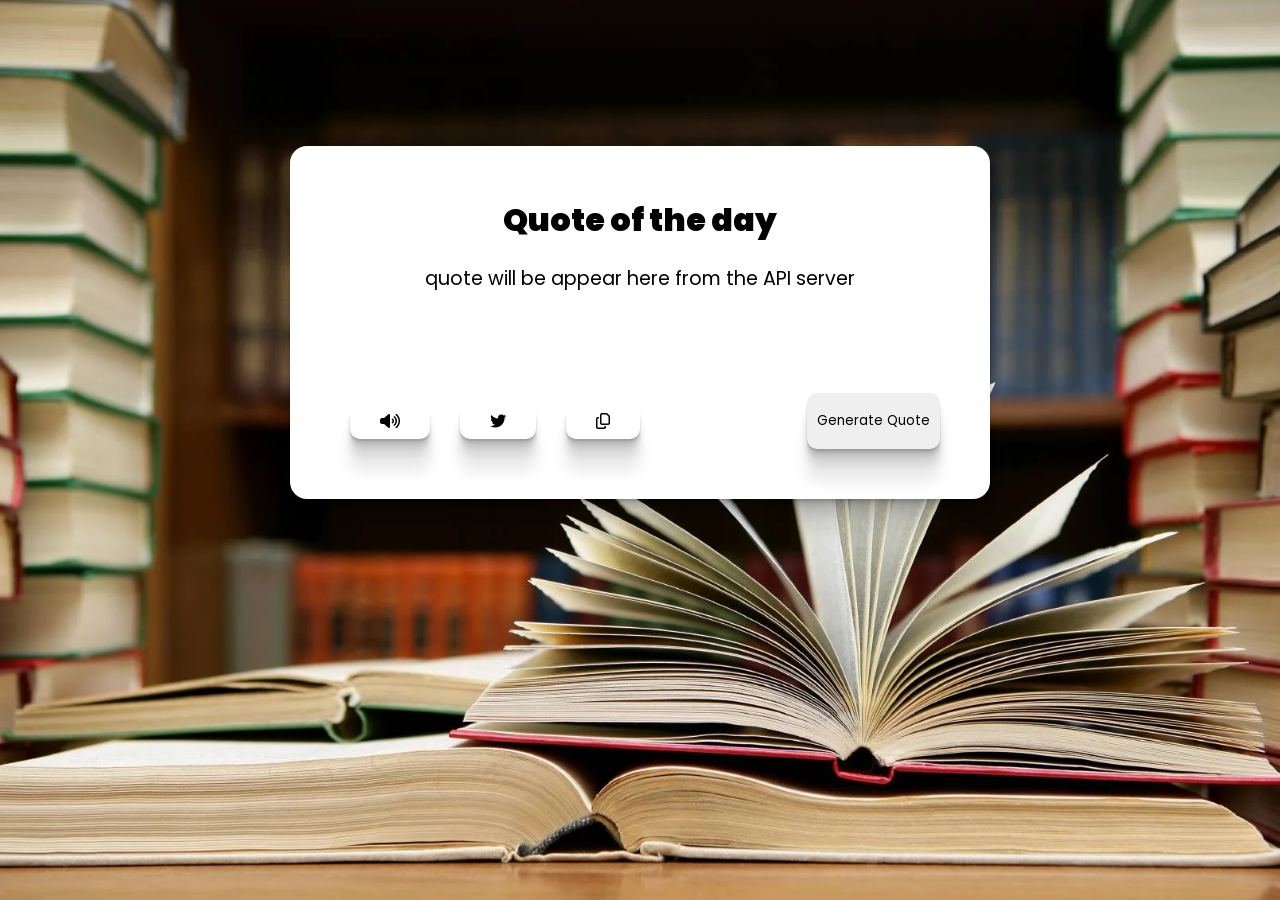
<file: index.html>
<!DOCTYPE html>
<html lang="en">
  <link rel="stylesheet" href="style.css" />

  <link
    rel="stylesheet"
    href="https://cdnjs.cloudflare.com/ajax/libs/font-awesome/6.4.2/css/all.min.css"
    integrity="sha512-z3gLpd7yknf1YoNbCzqRKc4qyor8gaKU1qmn+CShxbuBusANI9QpRohGBreCFkKxLhei6S9CQXFEbbKuqLg0DA=="
    crossorigin="anonymous"
    referrerpolicy="no-referrer"
  />
  <head>
    <meta charset="UTF-8" />
    <meta name="viewport" content="width=device-width, initial-scale=1.0" />
    <title>Automatic Quote Generator</title>
  </head>
  <body>
    <div class="background"></div>
    <div class="wrapper">
      <header>Quote of the day</header>
      <div class="content">
        <div class="quoteArea">
          <p id="quote">
           quote will be appear here from the API server
          </p>
        </div>
        <div id="author"><p></p></div>
      </div>
      <div class="buttons">
        <div class="features">
          <ul>
            <li id="speechOut"><i class="fa-solid fa-volume-high"></i></li>
            <li onclick="tweet()"><i class="fa-brands fa-twitter"></i></li>
            <li id="copyText"><i class="fa-regular fa-copy"></i></i></li>
          </ul>
          <button onclick="getQuote(api_url);">Generate Quote</button>
        </div>
      </div>
    </div>
  </body>
  <script src="script.js"></script>
</html>
</file>
<file: style.css>
@import url("https://fonts.googleapis.com/css2?family=Noto+Sans:wght@100&family=Poppins:ital,wght@0,200;0,300;1,100&family=Raleway&family=Young+Serif&display=swap");
* {
  padding: 0;
  margin: 0;
  box-sizing: border-box;
  font-family: "Poppins", sans-serif;
}
body {
  background: url(image1.webp);
  background-size: cover;
  display: flex;
  align-items: center;
  justify-content: center;
  min-height: 100vh;
  /* transform: translate( -50%); */
}
.wrapper {
  background: #fff;
  border-radius: 17px;
  padding: 50px;
  justify-content: space-between;
  width: 700px;
  margin-bottom: 20%;
  box-shadow: rgba(0, 0, 0, 0.09) 0px 2px 1px, rgba(0, 0, 0, 0.09) 0px 4px 2px,
    rgba(0, 0, 0, 0.09) 0px 8px 4px, rgba(0, 0, 0, 0.09) 0px 16px 8px,
    rgba(0, 0, 0, 0.09) 0px 32px 16px;
}
.wrapper header {
  text-align: center;
  font-size: 200%;
  font-weight: 1000;
}
.wrapper .content {
  margin: 20px;
}
.content .quoteArea {
  justify-content: center;
  display: flex;
}
.wrapper .content #author {
  display: flex;
  justify-content: flex-end;
  color: #1187ed;
}
.features ul {
  display: flex;
  justify-content: flex-start;
}
.features ul li {
  list-style: none;
  margin: 10px;
  margin-right: 20px;
  display: flex;
  padding: 10px 30px;
}
.buttons .features {
  display: flex;
  margin-top: 100px;
  justify-content: space-between;
}
ul li,
button {
  padding: 0px 10px;
  box-shadow: rgba(0, 0, 0, 0.09) 0px 2px 1px, rgba(0, 0, 0, 0.09) 0px 4px 2px,
    rgba(0, 0, 0, 0.09) 0px 8px 4px, rgba(0, 0, 0, 0.09) 0px 16px 8px,
    rgba(0, 0, 0, 0.09) 0px 32px 16px;
  border-radius: 10px;
  outline: none;
  border: none;
  cursor: pointer;
}
p {
  font-size: larger;
}
</file>
